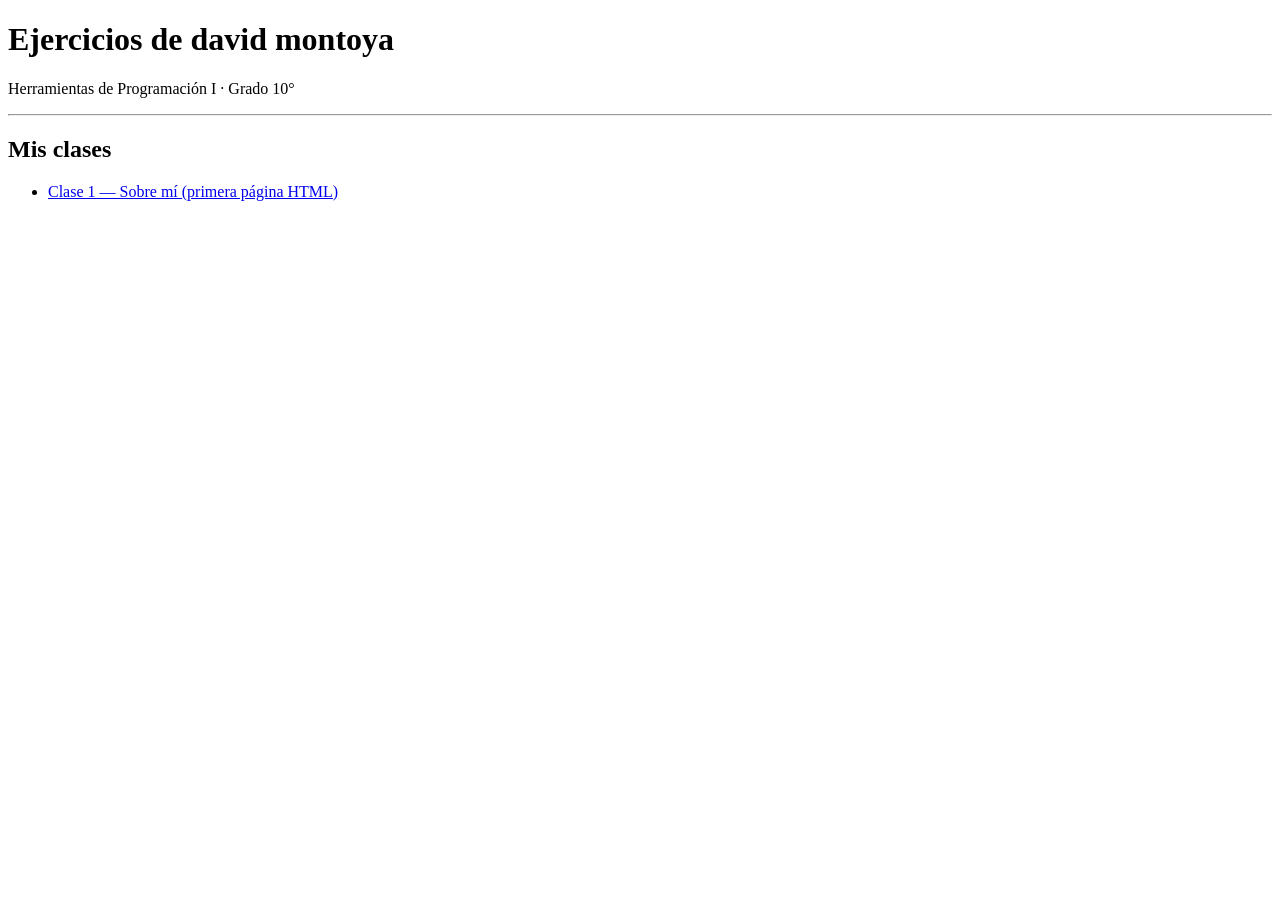
<file: INDEX.HTML>
<!DOCTYPE html>
<html lang="es">
<head>
  <meta charset="UTF-8">
  <meta name="viewport" content="width=device-width, initial-scale=1.0">
  <title>Ejercicios · Herramientas de Programación I</title>
</head>
<body>
  <h1>Ejercicios de david montoya</h1>
  <p>Herramientas de Programación I · Grado 10°</p>

  <hr>

  <h2>Mis clases</h2>
  <ul>
    <li><a href="clase01/index.html">Clase 1 — Sobre mí (primera página HTML)</a></li>
    <!-- En la próxima clase agrego aquí una línea nueva -->
  </ul>
</body>
</html>
</file>
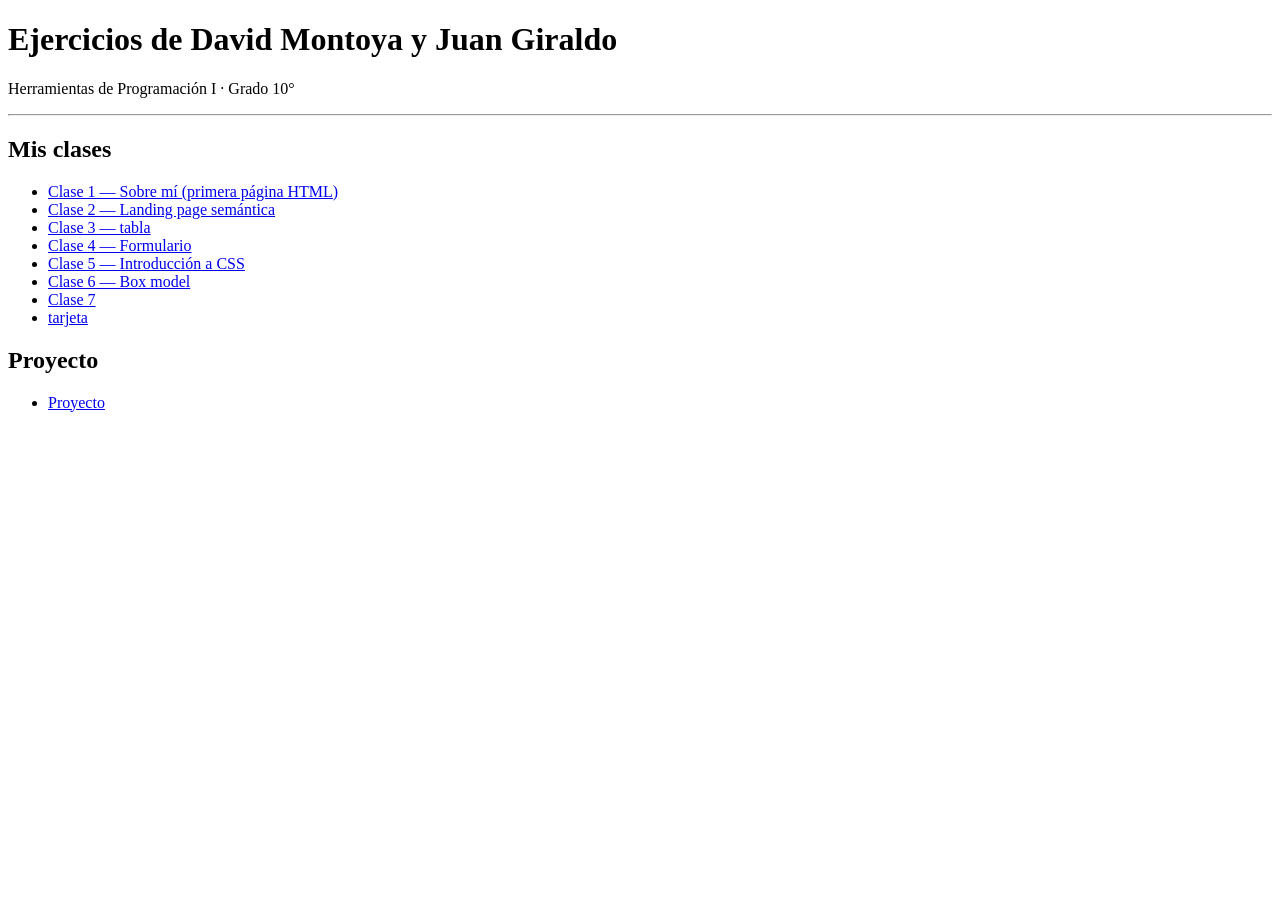
<file: index.html>
<!DOCTYPE html>
<html lang="es">
<head>
  <meta charset="UTF-8">
  <meta name="viewport" content="width=device-width, initial-scale=1.0">
  <title>Ejercicios · Herramientas de Programación I</title>
</head>
<body>
  <h1>Ejercicios de David Montoya y Juan Giraldo</h1>
  <p>Herramientas de Programación I · Grado 10°</p>

  <hr>

  <h2>Mis clases</h2>
  <ul>
    <li><a href="clase01/index.html">Clase 1 — Sobre mí (primera página HTML)</a></li>
    <li><a href="clase02/index.html">Clase 2 — Landing page semántica</a></li>
    <li><a href="clase03/index.html">Clase 3 — tabla</a></li>
    <li><a href="clase04/index.html">Clase 4 — Formulario</a></li>
    <li><a href="clase05/index.html">Clase 5 — Introducción a CSS</a></li>
    <li><a href="clase06/index.html">Clase 6 — Box model</a></li>
    <li><a href="clase07/index.html">Clase 7</a></li>
    <li><a href="tarjeta/index.html">tarjeta</a></li>
  </ul>
  <h2>Proyecto</h2>
  <ul>
        <li><a href="proyecto/index.html">Proyecto</a></li>
  </ul>
</body>
</html>
</file>
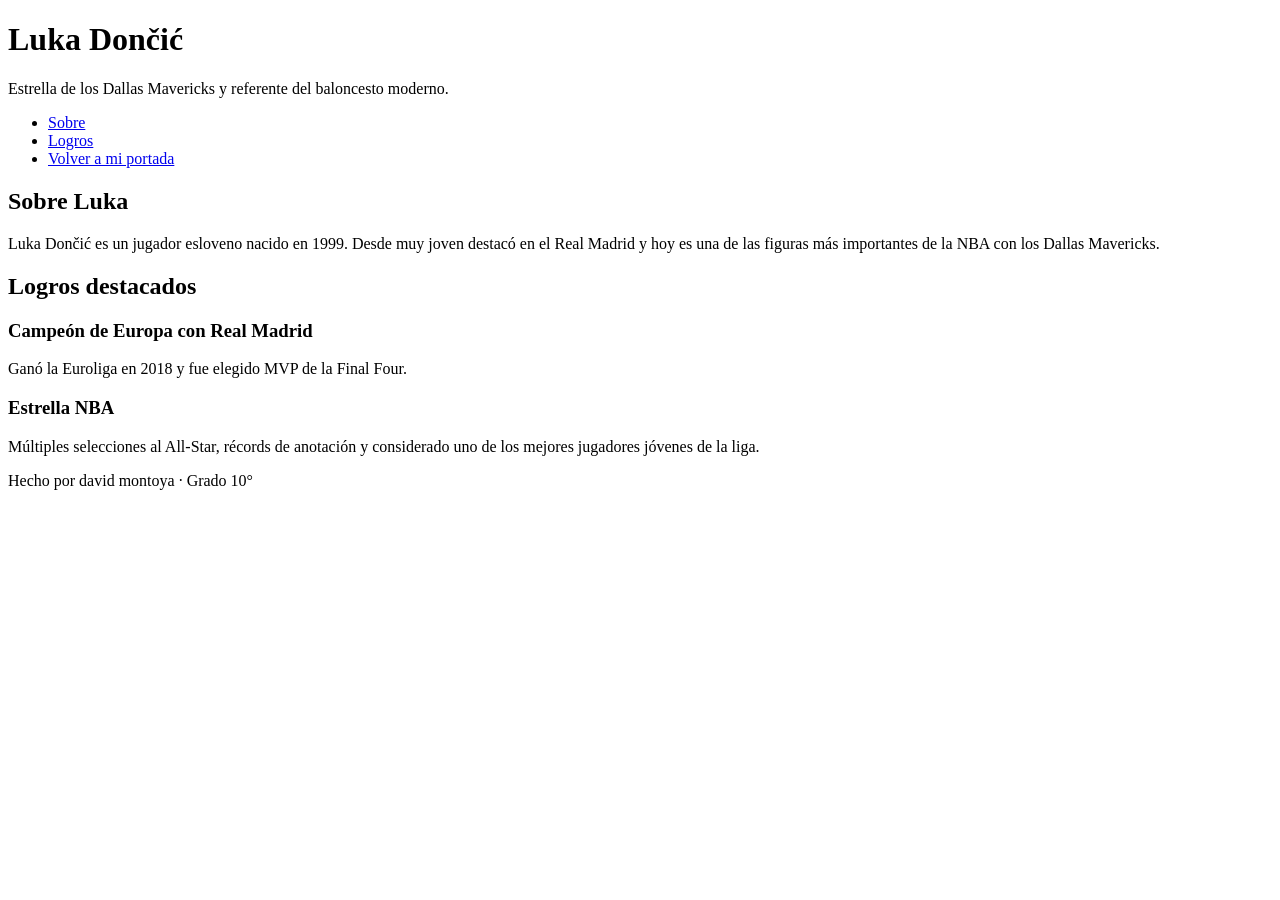
<file: clase02/index.html>
<!DOCTYPE html>
<html lang="es">
<head>
  <meta charset="UTF-8">
  <meta name="viewport" content="width=device-width, initial-scale=1.0">
  <title>Luka Dončić · Landing Page</title>
</head>
<body>

  <header>
    <h1>Luka Dončić</h1>
    <p>Estrella de los Dallas Mavericks y referente del baloncesto moderno.</p>
  </header>

  <nav>
    <ul>
      <li><a href="https://www.espn.com.co/basquetbol/nba/jugador/_/id/3945274/luka-doncic">Sobre</a></li>
      <li><a href="https://es.wikipedia.org/wiki/Luka_Dončić#Logros_y_reconocimientos">Logros</a></li>
      <li><a href="../index.html">Volver a mi portada</a></li>
    </ul>
  </nav>

  <main>
    <section id="sobre">
      <h2>Sobre Luka</h2>
      <p>Luka Dončić es un jugador esloveno nacido en 1999. 
      Desde muy joven destacó en el Real Madrid y hoy es una de las figuras más importantes de la NBA con los Dallas Mavericks.</p>
    </section>

    <section id="logros">
      <h2>Logros destacados</h2>
      <article>
        <h3>Campeón de Europa con Real Madrid</h3>
        <p>Ganó la Euroliga en 2018 y fue elegido MVP de la Final Four.</p>
      </article>
      <article>
        <h3>Estrella NBA</h3>
        <p>Múltiples selecciones al All-Star, récords de anotación y considerado uno de los mejores jugadores jóvenes de la liga.</p>
      </article>
    </section>
  </main>

  <footer>
    <p>Hecho por david montoya · Grado 10°</p>
  </footer>

</body>
</html>
</file>
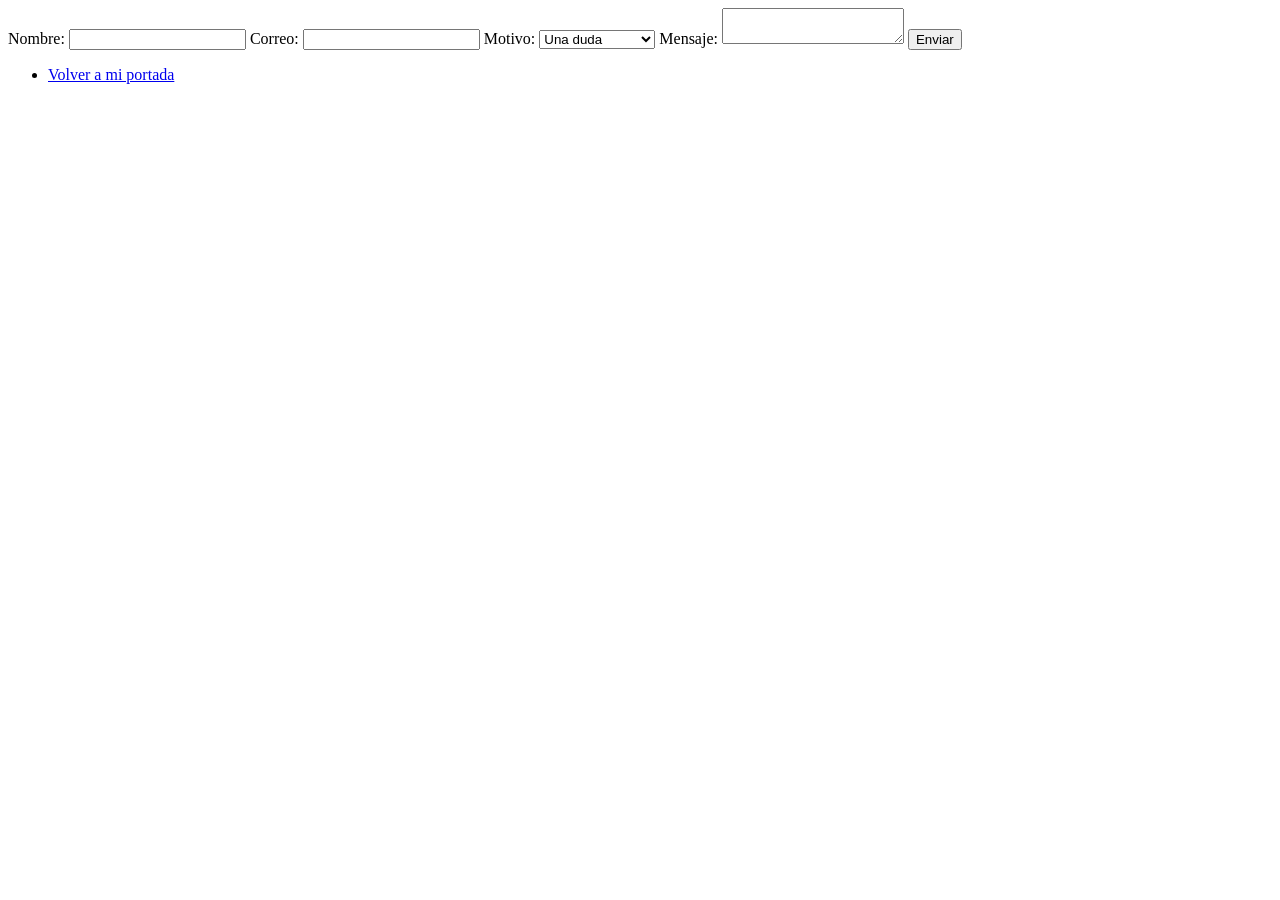
<file: clase04/index.html>
<!DOCTYPE html>
<html lang="en">
<head>
    <meta charset="UTF-8">
    <meta name="viewport" content="width=device-width, initial-scale=1.0">
    <title>Formulario</title>
</head>
<body>
   <form>
  <label for="nombre">Nombre:</label>
  <input type="text" id="nombre" name="nombre" required>

  <label for="correo">Correo:</label>
  <input type="email" id="correo" name="correo" required>

  <label for="motivo">Motivo:</label>
  <select id="motivo" name="motivo">
    <option value="duda">Una duda</option>
    <option value="sugerencia">Una sugerencia</option>
    <option value="otro">Otro</option>
  </select>

  <label for="mensaje">Mensaje:</label>
  <textarea id="mensaje" name="mensaje" required></textarea>

  <button type="submit">Enviar</button>
</form>
<nav>
  <ul>
    <li><a href="../index.html">Volver a mi portada</a></li>
  </ul>
</nav>
</body>
</html>
</file>
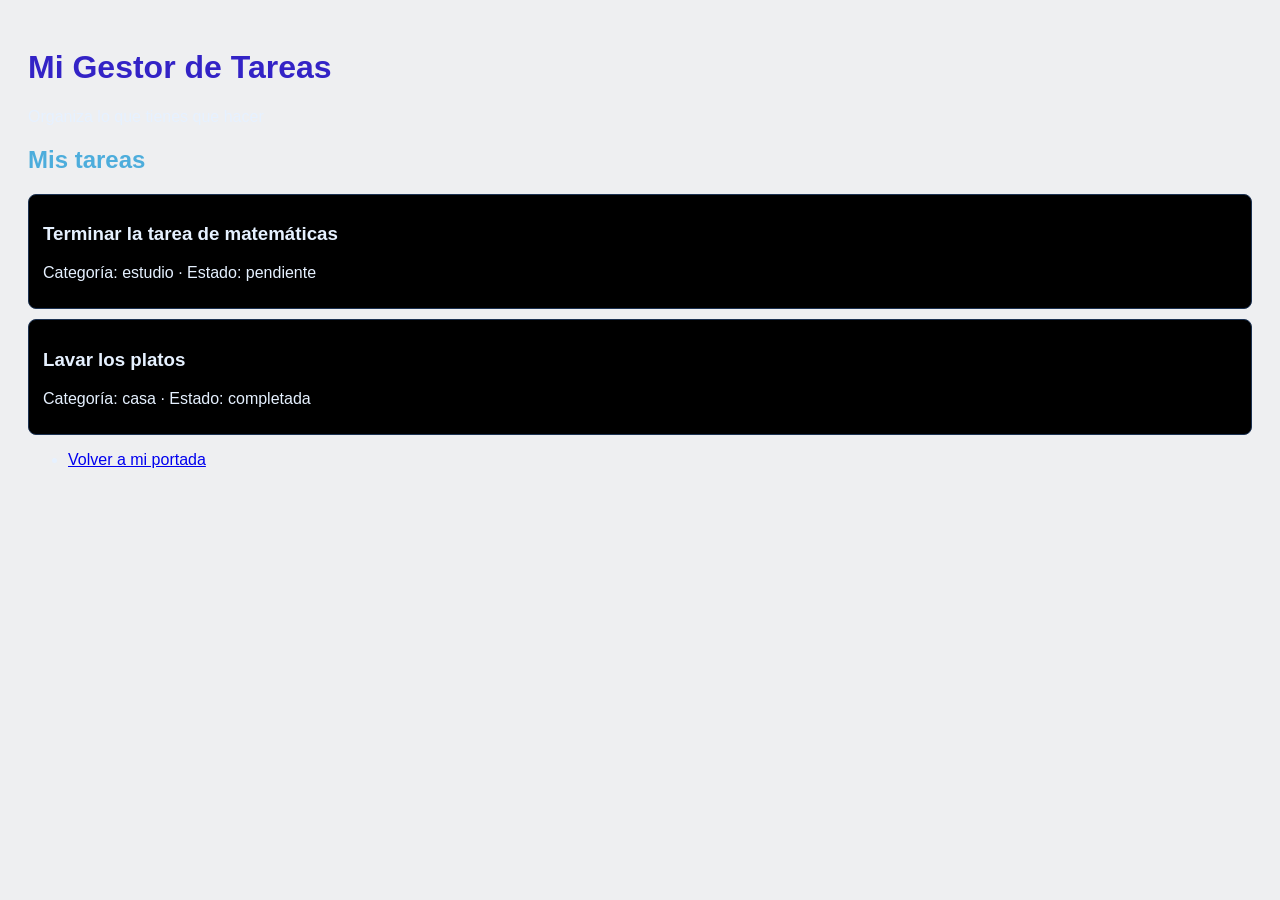
<file: clase05/index.html>
<!DOCTYPE html>
<html lang="es">
<head>
  <meta charset="UTF-8">
  <title>Mi Gestor de Tareas · Clase 5</title>
  <link rel="stylesheet" href="styles.css">
</head>
<body>

  <header>
    <h1>Mi Gestor de Tareas</h1>
    <p>Organiza lo que tienes que hacer</p>
  </header>

  <main>
    <section>
      <h2>Mis tareas</h2>
      <article class="tarea">
        <h3>Terminar la tarea de matemáticas</h3>
        <p>Categoría: estudio · Estado: pendiente</p>
      </article>
      <article class="tarea">
        <h3>Lavar los platos</h3>
        <p>Categoría: casa · Estado: completada</p>
      </article>
    </section>
  </main>
<nav>
  <ul>
    <li><a href="../index.html">Volver a mi portada</a></li>
  </ul>
</nav>
</body>
</html>
</file>
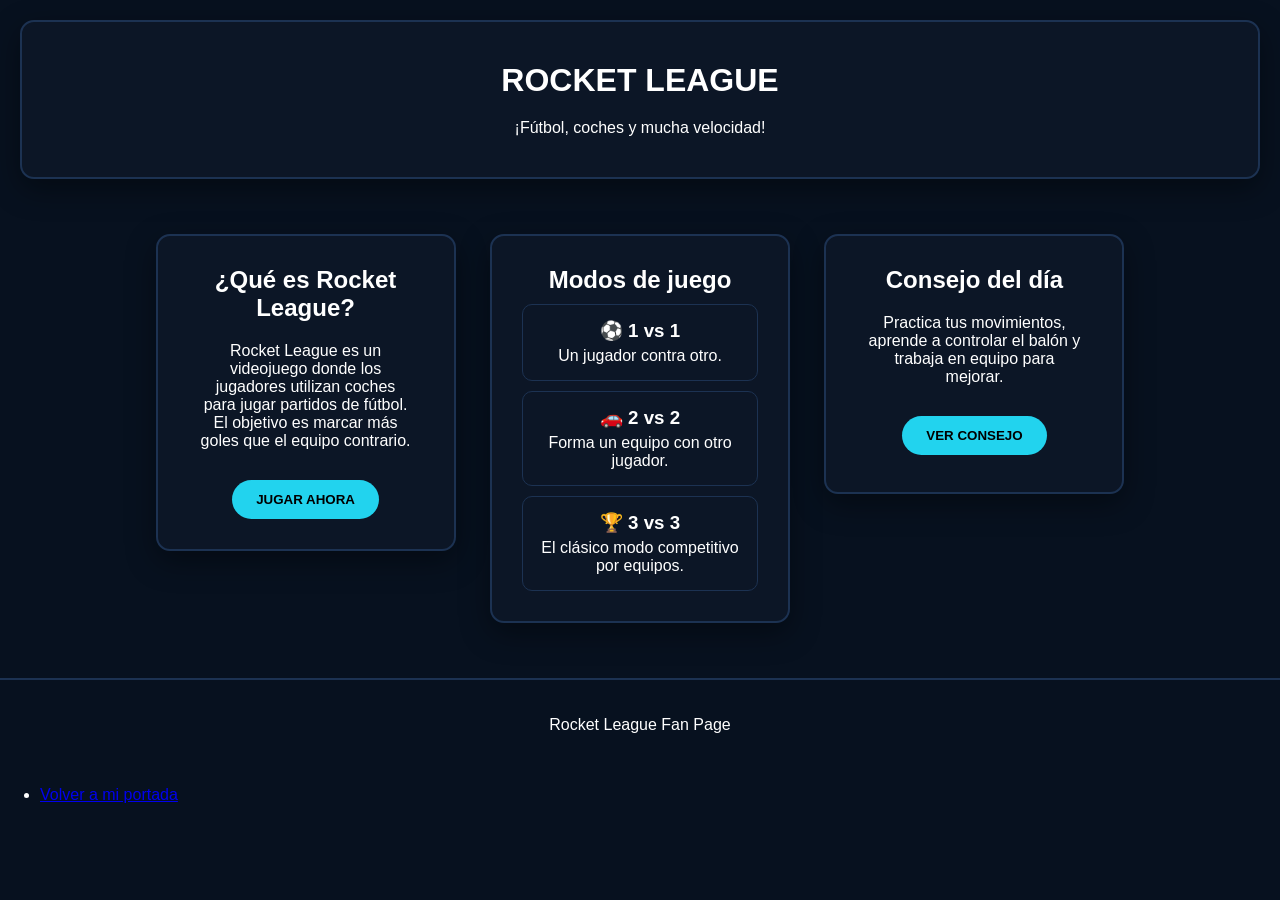
<file: clase06/index.html>
<!DOCTYPE html>
<html lang="es">
<head>
    <meta charset="UTF-8">
    <meta name="viewport" content="width=device-width, initial-scale=1.0">
    <title>Rocket League</title>
    <link rel="stylesheet" href="styles.css">
</head>

<body>

    <header class="encabezado">
        <h1>ROCKET LEAGUE</h1>
        <p>¡Fútbol, coches y mucha velocidad!</p>
    </header>

    <main>

        <section class="contenedor">

            <article class="card">
                <h2>¿Qué es Rocket League?</h2>

                <p>
                    Rocket League es un videojuego donde los jugadores
                    utilizan coches para jugar partidos de fútbol.
                    El objetivo es marcar más goles que el equipo contrario.
                </p>

                <button class="btn">JUGAR AHORA</button>
            </article>

            <article class="card">
                <h2>Modos de juego</h2>

                <article class="modo">
                    <h3>⚽ 1 vs 1</h3>
                    <p>Un jugador contra otro.</p>
                </article>

                <article class="modo">
                    <h3>🚗 2 vs 2</h3>
                    <p>Forma un equipo con otro jugador.</p>
                </article>

                <article class="modo">
                    <h3>🏆 3 vs 3</h3>
                    <p>El clásico modo competitivo por equipos.</p>
                </article>
            </article>

            <article class="card destacado">
                <h2>Consejo del día</h2>

                <p>
                    Practica tus movimientos, aprende a controlar
                    el balón y trabaja en equipo para mejorar.
                </p>

                <button class="btn">VER CONSEJO</button>
            </article>

        </section>

    </main>

    <footer>
        <p>Rocket League Fan Page</p>
    </footer>


    <nav>
  <ul>
    <li><a href="../index.html">Volver a mi portada</a></li>
  </ul>
</nav>
</body>
</html>
</file>
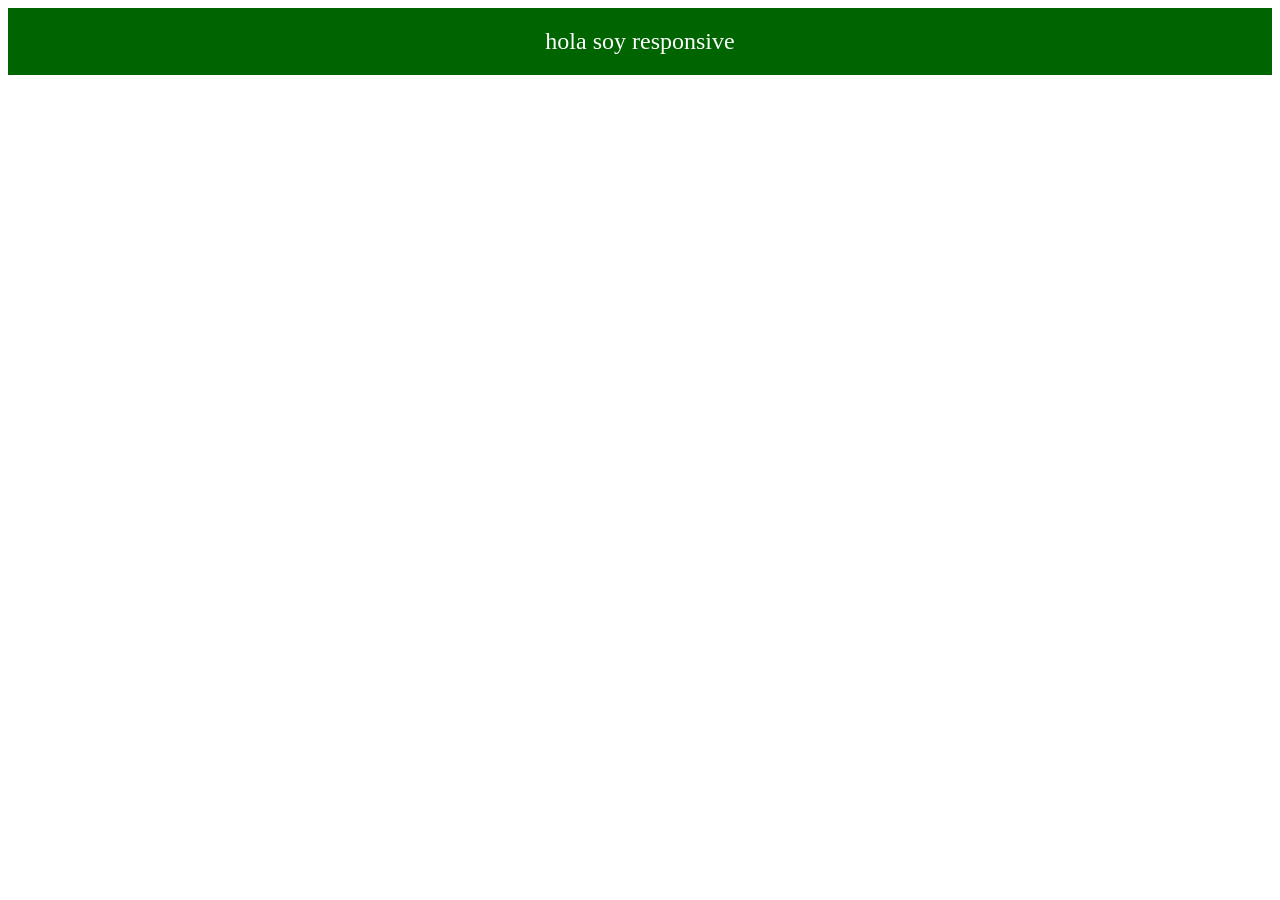
<file: ejemplo/index.html>
<!DOCTYPE html>
<html lang="en">
<head>
    <meta charset="UTF-8">
    <meta name="viewport" content="width=device-width, initial-scale=1.0">
    <link rel="stylesheet" href="styles.css">
    <title>Document</title>
</head>
<body>
    <div class="tarjeta">hola soy responsive</div>
</body>
</html>
</file>
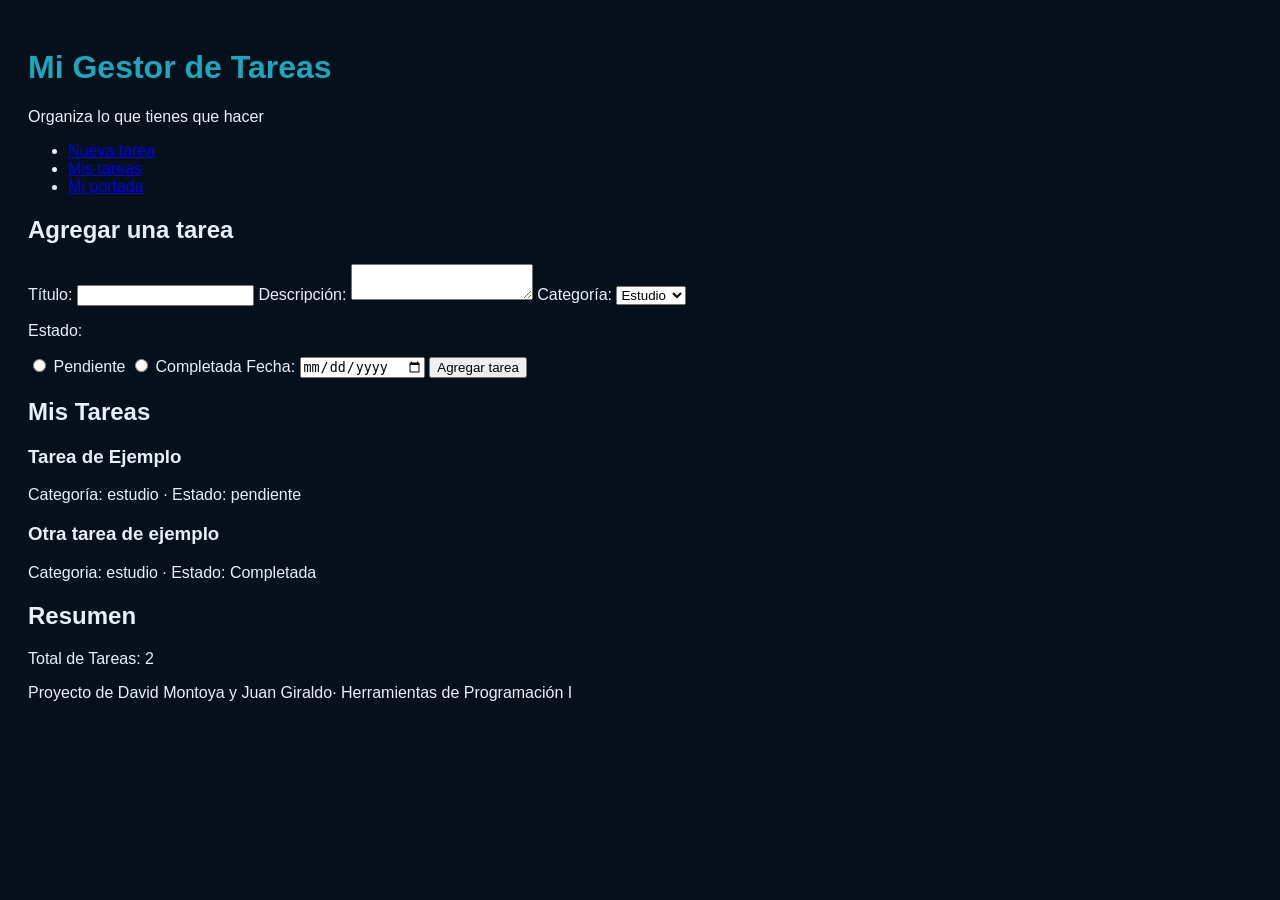
<file: proyecto/index.html>
<!DOCTYPE html>
<html lang="es">
<head>
  <meta charset="UTF-8">
  <meta name="viewport" content="width=device-width, initial-scale=1.0">
  <title>Mi Gestor de Tareas</title> <link rel="stylesheet" href="styles.css">
</head>
<body>

  <header>
    <h1 id="app-titulo">Mi Gestor de Tareas</h1>
    <p>Organiza lo que tienes que hacer</p>
  </header>

  <nav>
    <ul>
      <li><a href="#nueva">Nueva tarea</a></li>
      <li><a href="#lista">Mis tareas</a></li>
      <li><a href="../index.html">Mi portada</a></li>
    </ul>
  </nav>

  <main>
<section id="nueva">
  <h2>Agregar una tarea</h2>

  <form>
    <label for="titulo">Título:</label>
    <input type="text" id="titulo" name="titulo" required>

    <label for="descripcion">Descripción:</label>
    <textarea id="descripcion" name="descripcion"></textarea>

    <label for="categoria">Categoría:</label>
    <select id="categoria" name="categoria">
      <option value="estudio">Estudio</option>
      <option value="casa">Casa</option>
      <option value="deporte">Deporte</option>
      <option value="otro">Otro</option>
    </select>

    <p>Estado:</p>
    <input type="radio" id="pendiente" name="estado" value="pendiente">
    <label for="pendiente">Pendiente</label>
    <input type="radio" id="completada" name="estado" value="completada">
    <label for="completada">Completada</label>

    <label for="fecha">Fecha:</label>
    <input type="date" id="fecha" name="fecha">

    <button type="submit">Agregar tarea</button>
  </form>
</section>
<section id="lista">
  <h2>Mis Tareas</h2>
  <article class="Tarea">
    <h3>Tarea de Ejemplo</h3>
    <p>Categoría: estudio · Estado: pendiente</p>
  </article>
  <article>
    <h3>Otra tarea de ejemplo</h3>
    <p>Categoria: estudio · Estado: Completada</p>
  </article>
</section>
<aside>
  <h2>Resumen</h2>
  <p>Total de Tareas: 2</p>
</aside>
  </main>

  <footer>
    <p>Proyecto de David Montoya y Juan Giraldo· Herramientas de Programación I</p>
  </footer>

</body>
</html>
</file>
<file: clase05/styles.css>
body {
  background: #eeeff1;
  color: #e6f1ff;
  font-family: Arial, sans-serif;
  padding: 20px;
}

h1 {
  color: #3323c6;
}

h2 {
  color: #4daddc;
}

.tarea {
  background: #000000;
  border: 1px solid #1c3252;
  border-radius: 8px;
  padding: 10px 14px;
  margin-bottom: 10px;
}
</file>
<file: clase06/styles.css>
* {
    box-sizing: border-box;
}

body {
    margin: 0;
    padding: 0;
    background: #07111f;
    color: white;
    font-family: Arial, sans-serif;
}

.encabezado {
    padding: 30px;
    margin: 20px;
    border: 2px solid #1c3252;
    border-radius: 14px;
    background: #0c1626;
    text-align: center;
    box-shadow: 0 10px 30px rgba(0, 0, 0, 0.4);
}

.encabezado h1 {
    margin: 0;
    padding: 10px;
}

.encabezado p {
    margin: 10px;
}

.contenedor {
    width: 90%;
    margin: 20px auto;
    padding: 20px;
    text-align: center;
}

.card {
    display: inline-block;
    vertical-align: top;
    width: 300px;
    min-height: 260px;
    padding: 20px;
    margin: 15px;
    border: 2px solid #1c3252;
    border-radius: 14px;
    background: #0c1626;
    box-shadow: 0 10px 30px rgba(0, 0, 0, 0.4);
    position: relative;
}

.card h2 {
    margin: 10px;
}

.card p {
    padding: 10px;
    margin: 10px;
}

.modo {
    display: block;
    padding: 10px;
    margin: 10px;
    border: 1px solid #1c3252;
    border-radius: 10px;
}

.modo h3 {
    margin: 5px;
}

.modo p {
    padding: 0;
    margin: 5px;
}

.btn {
    display: inline-block;
    padding: 12px 24px;
    margin: 10px;
    border: none;
    border-radius: 30px;
    background: #22d3ee;
    color: #000;
    font-weight: bold;
}

.btn:hover {
    box-shadow: 0 6px 20px rgba(34, 211, 238, 0.5);
}

.destacado {
    position: relative;
    z-index: 2;
}

footer {
    padding: 20px;
    margin-top: 20px;
    border-top: 2px solid #1c3252;
    text-align: center;
}
</file>
<file: ejemplo/styles.css>
.tarjeta {
    background-color: steelblue;
    color: white;
    padding: 20px;
    text-align: center;
    font-size: 18px;
}

@media (max-width: 600px){
    .tarjeta {
        background-color: crimson;
        font-size: 14px;
    }
}

@media (min-width: 900px){
   .tarjeta {
    background-color: darkgreen;
    font-size: 24px;
   }    
}
</file>
<file: proyecto/styles.css>
/* Hoja de estilos de mi Gestor de Tareas */
body {
  background: #06101a;
  color: #e6f1ff;
  font-family: Arial, sans-serif;
  padding: 20px;
}

#app-titulo {
  color: #1ba8bd;
}

.tarea {
  background: #0c1626;
  border: 1px solid #6e0b0b;
  border-radius: 8px;
  padding: 10px 14px;
  margin-bottom: 10px;
}
</file>
